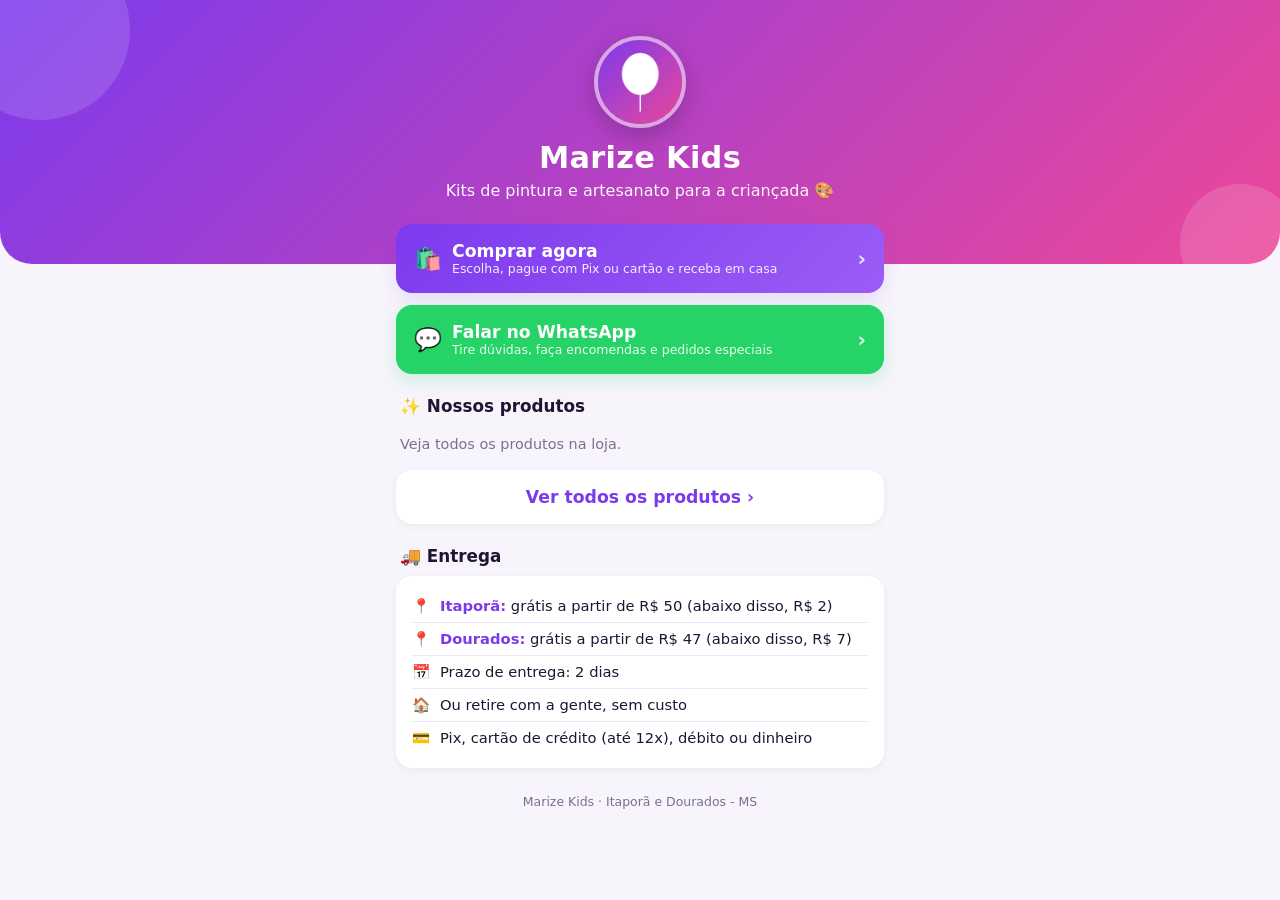
<file: bio.html>
<!DOCTYPE html>
<html lang="pt-BR">
<head>
<meta charset="utf-8">
<meta name="viewport" content="width=device-width, initial-scale=1">
<meta name="theme-color" content="#7c3aed">
<title>Marize Kids</title>
<meta name="description" content="Kits de pintura e artesanato infantil. Compre online com entrega em Itaporã e Dourados.">
<meta property="og:title" content="Marize Kids">
<meta property="og:description" content="Kits de pintura e artesanato infantil. Compre online com entrega em Itaporã e Dourados.">
<meta property="og:image" content="https://festafacil20.github.io/marizekids/icons/icon-512.png">
<link rel="icon" href="icons/icon.svg" type="image/svg+xml">
<link rel="apple-touch-icon" href="icons/icon-192.png">
<style>
:root{--p:#7c3aed;--p2:#ec4899;--bg:#f7f4fb;--tx:#1f1633;--mut:#7a7090;--wa:#25d366;--bd:#ece6f6}
*{box-sizing:border-box;-webkit-tap-highlight-color:transparent}
body{margin:0;font-family:system-ui,-apple-system,Segoe UI,Roboto,sans-serif;background:var(--bg);color:var(--tx)}
a{color:inherit;text-decoration:none}
.topo{background:linear-gradient(135deg,var(--p),var(--p2));color:#fff;text-align:center;padding:36px 20px 64px;border-radius:0 0 32px 32px;position:relative;overflow:hidden}
.topo::before,.topo::after{content:'';position:absolute;border-radius:50%;background:#fff2}
.topo::before{width:180px;height:180px;top:-60px;left:-50px}.topo::after{width:120px;height:120px;bottom:-40px;right:-20px}
.logo{width:92px;height:92px;border-radius:50%;border:4px solid #fff8;display:block;margin:0 auto 12px;box-shadow:0 8px 24px #0003;position:relative;z-index:1}
.topo h1{margin:0;font-size:1.9rem;letter-spacing:.3px;position:relative;z-index:1}
.topo p{margin:6px 0 0;opacity:.95;font-size:1rem;position:relative;z-index:1}
main{max-width:520px;margin:-40px auto 0;padding:0 16px 32px;position:relative;z-index:2}
.btn{display:flex;align-items:center;justify-content:center;gap:10px;width:100%;border:0;border-radius:16px;padding:17px 18px;font-size:1.08rem;font-weight:700;margin-bottom:12px;box-shadow:0 6px 18px #7c3aed22;transition:transform .12s}
.btn:active{transform:scale(.98)}
.btn .ic{font-size:1.4rem}.btn small{display:block;font-weight:500;font-size:.78rem;opacity:.9}
.btn .tx{text-align:left;flex:1}.btn .seta{font-size:1.3rem;opacity:.8}
.comprar{background:linear-gradient(135deg,var(--p),#9b5cf6);color:#fff}
.zap{background:var(--wa);color:#fff;box-shadow:0 6px 18px #25d36633}
.sec{background:#fff;color:var(--p);box-shadow:0 2px 8px #0000000d}
h2{font-size:1.05rem;margin:22px 4px 10px}
.vitrine{display:flex;gap:12px;overflow-x:auto;scroll-snap-type:x mandatory;padding:2px 4px 10px;margin:0 -4px}
.vitrine::-webkit-scrollbar{display:none}
.prod{flex:0 0 46%;max-width:200px;background:#fff;border-radius:16px;overflow:hidden;scroll-snap-align:start;box-shadow:0 2px 10px #0000000f}
.prod .img{aspect-ratio:1;background:linear-gradient(135deg,#ede7fb,#fce7f3);display:flex;align-items:center;justify-content:center;font-size:2.4rem}
.prod img{width:100%;height:100%;object-fit:cover;display:block}
.prod .inf{padding:10px}.prod .nm{font-size:.86rem;font-weight:600;line-height:1.25;display:-webkit-box;-webkit-line-clamp:2;-webkit-box-orient:vertical;overflow:hidden;min-height:2.5em}
.prod .pr{color:var(--p);font-weight:800;margin-top:4px}
.info{background:#fff;border-radius:16px;padding:14px 16px;box-shadow:0 2px 8px #0000000d}
.info div{display:flex;gap:10px;align-items:flex-start;padding:7px 0;font-size:.92rem}.info div+div{border-top:1px solid var(--bd)}
.info b{color:var(--p)}
footer{text-align:center;color:var(--mut);font-size:.78rem;margin-top:26px}
.vazio{color:var(--mut);font-size:.9rem;padding:8px 4px}
</style>
</head>
<body>
<header class="topo">
  <img class="logo" src="icons/icon-192.png" alt="Marize Kids">
  <h1 id="nome">Marize Kids</h1>
  <p>Kits de pintura e artesanato para a criançada 🎨</p>
</header>
<main>
  <a class="btn comprar" href="loja.html"><span class="ic">🛍️</span><span class="tx">Comprar agora<small>Escolha, pague com Pix ou cartão e receba em casa</small></span><span class="seta">›</span></a>
  <a class="btn zap" id="zap" href="https://wa.me/5567991187708" target="_blank" rel="noopener"><span class="ic">💬</span><span class="tx">Falar no WhatsApp<small>Tire dúvidas, faça encomendas e pedidos especiais</small></span><span class="seta">›</span></a>

  <h2>✨ Nossos produtos</h2>
  <div class="vitrine" id="vitrine"><div class="vazio">Carregando...</div></div>
  <a class="btn sec" href="loja.html">Ver todos os produtos ›</a>

  <h2>🚚 Entrega</h2>
  <div class="info" id="info">
    <div><span>📍</span><span><b>Itaporã:</b> grátis a partir de R$ 50 (abaixo disso, R$ 2)</span></div>
    <div><span>📍</span><span><b>Dourados:</b> grátis a partir de R$ 47 (abaixo disso, R$ 7)</span></div>
    <div><span>📅</span><span>Prazo de entrega: 2 dias</span></div>
    <div><span>🏠</span><span>Ou retire com a gente, sem custo</span></div>
    <div><span>💳</span><span>Pix, cartão de crédito (até 12x), débito ou dinheiro</span></div>
  </div>
  <footer>Marize Kids · Itaporã e Dourados - MS</footer>
</main>
<script src="config.js"></script>
<script>
'use strict';
// Vitrine e WhatsApp vêm do app de gestão (mesma vitrine da loja): produto novo ou preço novo aparece aqui sozinho
const brl = n => (Number(n) || 0).toLocaleString('pt-BR', { style: 'currency', currency: 'BRL' });
const esc = s => String(s ?? '').replace(/[&<>"']/g, c => ({ '&': '&amp;', '<': '&lt;', '>': '&gt;', '"': '&quot;', "'": '&#39;' }[c]));
fetch(SUPA_URL + '/rest/v1/vitrine?select=data&id=eq.1', { headers: { apikey: SUPA_KEY } }).then(r => r.json()).then(j => {
  const d = j[0] && j[0].data; if (!d) throw 0;
  if (d.n) { document.getElementById('nome').textContent = d.n; document.title = d.n; }
  let n = String(d.w || '').replace(/\D/g, ''); if (n && n.length <= 11) n = '55' + n;
  if (n) document.getElementById('zap').href = `https://wa.me/${n}?text=${encodeURIComponent(`Olá! Vim pelo Instagram e quero saber mais sobre os produtos da ${d.n || 'Marize Kids'} 😊`)}`;
  if (d.ent && d.ent.cidades) { // regras de entrega do app (Configurações › Entrega)
    const linhas = d.ent.cidades.map(c => `<div><span>📍</span><span><b>${esc(c.nome)}:</b> ${!c.taxa ? 'entrega grátis' : `grátis a partir de ${brl(c.minimo)} (abaixo disso, ${brl(c.taxa)})`}</span></div>`);
    if (d.ent.prazo) linhas.push(`<div><span>📅</span><span>Prazo de entrega: ${d.ent.prazo} dia${d.ent.prazo > 1 ? 's' : ''}</span></div>`);
    const info = document.getElementById('info'); info.querySelectorAll('div').forEach((x, i) => { if (i < 3) x.remove(); }); info.insertAdjacentHTML('afterbegin', linhas.join(''));
  }
  const ps = (d.p || []).slice().sort((a, b) => (b.g ? 1 : 0) - (a.g ? 1 : 0)); // com foto primeiro
  document.getElementById('vitrine').innerHTML = ps.map(p => `<a class="prod" href="loja.html"><div class="img">${p.g && p.g[0] ? `<img src="${esc(p.g[0])}" alt="${esc(p.n)}" loading="lazy">` : '🎨'}</div><div class="inf"><div class="nm">${esc(p.n)}</div><div class="pr">${brl(p.v)}</div></div></a>`).join('') || '<div class="vazio">Novidades em breve!</div>';
}).catch(() => { document.getElementById('vitrine').innerHTML = '<div class="vazio">Veja todos os produtos na loja.</div>'; });
</script>
</body>
</html>
</file>
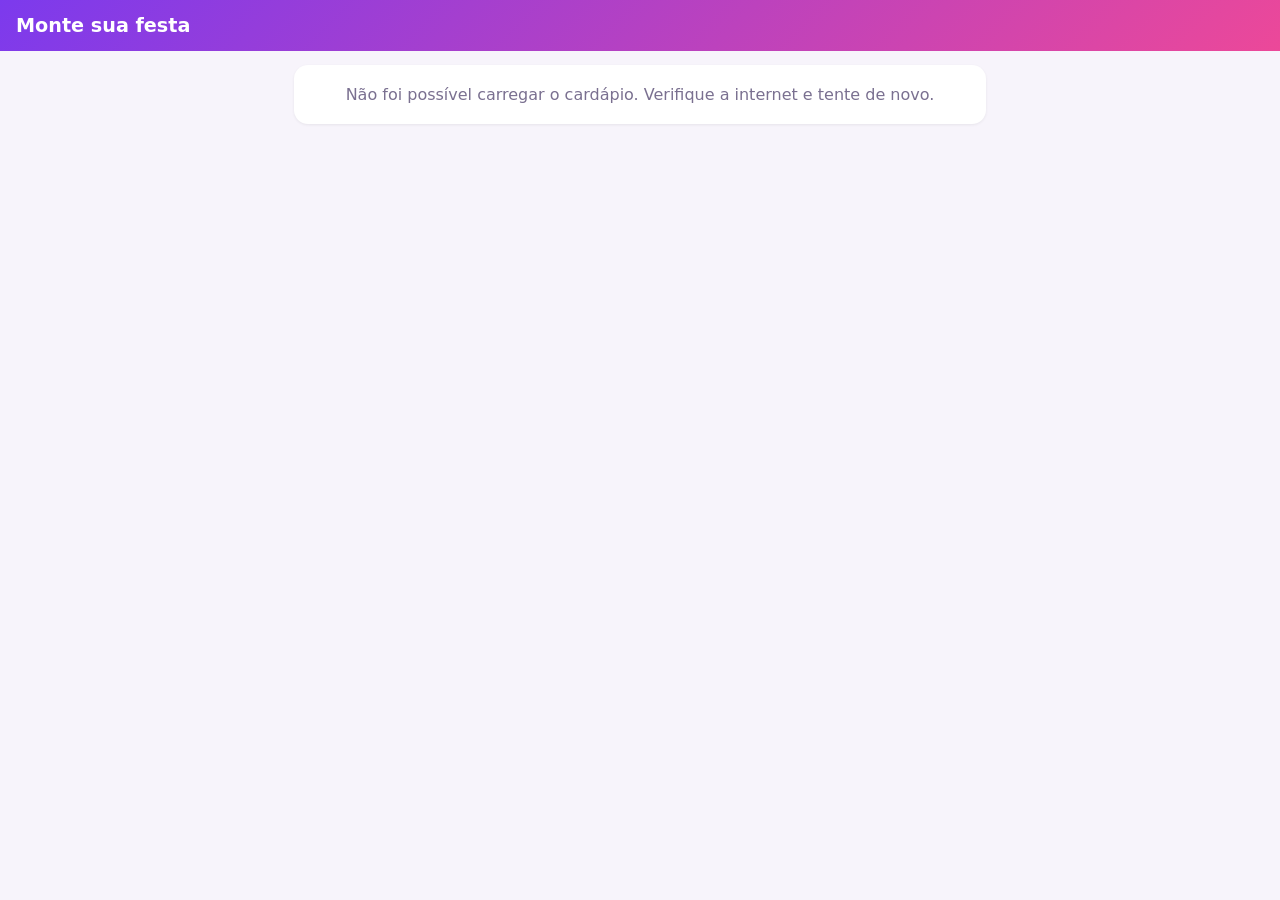
<file: cardapio.html>
<!DOCTYPE html>
<html lang="pt-BR">
<head>
<meta charset="utf-8">
<meta name="viewport" content="width=device-width, initial-scale=1">
<meta name="theme-color" content="#7c3aed">
<title>Monte sua festa</title>
<link rel="stylesheet" href="style.css">
<style>body{padding-bottom:110px}.bar{position:fixed;bottom:0;left:0;right:0;background:#fff;border-top:1px solid var(--bd);padding:12px 16px;z-index:5}.bar .total{margin:0 0 8px}</style>
</head>
<body>
<header class="top"><h1 id="tt">Monte sua festa</h1></header>
<main id="lista"></main>
<div class="bar" hidden><div class="total" id="tot">Total: R$ 0,00</div><button class="btn full" id="enviar" style="margin:0">Enviar pedido</button></div>
<div id="lb" class="lb" hidden></div>
<script src="config.js"></script>
<script src="cardapio.js"></script>
</body>
</html>
</file>
<file: style.css>
:root{--p:#7c3aed;--p2:#ec4899;--bg:#f7f4fb;--card:#fff;--tx:#1f1633;--mut:#7a7090;--ok:#16a34a;--bad:#dc2626;--warn:#f59e0b;--bd:#e8e2f2}
*{box-sizing:border-box;-webkit-tap-highlight-color:transparent}
body{margin:0;font-family:system-ui,-apple-system,Segoe UI,Roboto,sans-serif;background:var(--bg);color:var(--tx);padding-bottom:76px}
.top{position:sticky;top:0;z-index:5;display:flex;align-items:center;justify-content:space-between;padding:14px 16px;background:linear-gradient(135deg,var(--p),var(--p2));color:#fff}
.top h1{margin:0;font-size:1.2rem}
.fab-top{border:0;background:#fff3;color:#fff;font-size:1.5rem;width:38px;height:38px;border-radius:50%}
main{padding:14px;max-width:720px;margin:auto}
.bottom{position:fixed;bottom:0;left:0;right:0;display:flex;background:#fff;border-top:1px solid var(--bd);padding-bottom:env(safe-area-inset-bottom);z-index:5}
.bottom button{flex:1;border:0;background:none;padding:8px 2px;font-size:.68rem;color:var(--mut);display:flex;flex-direction:column;align-items:center;gap:2px}
.bottom button span{font-size:1.25rem}
.bottom button.on{color:var(--p);font-weight:700}
.card{background:var(--card);border-radius:14px;padding:14px;margin-bottom:12px;box-shadow:0 1px 3px #0001}
.card h3{margin:0 0 8px;font-size:1rem}
.row{display:flex;align-items:center;justify-content:space-between;gap:10px;padding:10px 0;border-bottom:1px solid var(--bd)}
.row:last-child{border:0}
.row .t{font-weight:600}.row .s{font-size:.8rem;color:var(--mut)}
.grid3{display:grid;grid-template-columns:repeat(3,1fr);gap:8px}
.kpi{background:var(--card);border-radius:12px;padding:10px;text-align:center}
.kpi small{color:var(--mut);display:block;font-size:.7rem}.kpi b{font-size:1rem}
.pos{color:var(--ok)}.neg{color:var(--bad)}
.aviso{background:#fff7e0;border-left:4px solid var(--warn);padding:10px;border-radius:8px;margin-bottom:8px;font-size:.88rem}
.aviso.bad{background:#fee;border-color:var(--bad)}
.btn{border:0;border-radius:10px;padding:11px 14px;font-weight:600;background:var(--p);color:#fff;font-size:.95rem}
.btn.sec{background:#eee9f7;color:var(--p)}.btn.del{background:#fee;color:var(--bad)}.btn.wa{background:#25d366}
.btn.sm{padding:6px 10px;font-size:.8rem}
.btn.full{width:100%;margin-top:8px}
.tabs{display:flex;gap:6px;margin-bottom:12px}
.tabs button{flex:1;border:0;padding:9px;border-radius:10px;background:#eee9f7;color:var(--p);font-weight:600}
.tabs button.on{background:var(--p);color:#fff}
input,select,textarea{width:100%;padding:11px;border:1px solid var(--bd);border-radius:10px;font-size:1rem;background:#fff;font-family:inherit}
label{display:block;font-size:.8rem;color:var(--mut);margin:10px 0 4px}
.chk{display:flex;align-items:center;gap:8px;margin-top:10px}.chk input{width:auto}
.overlay{position:fixed;inset:0;background:#0006;z-index:20;display:flex;align-items:flex-end}
.overlay[hidden],.toast[hidden],[hidden]{display:none!important}
.sheet{background:#fff;width:100%;max-height:92vh;overflow:auto;border-radius:18px 18px 0 0;padding:16px;max-width:720px;margin:auto}
.sheet-h{display:flex;justify-content:space-between;align-items:center}.sheet-h h2{margin:0;font-size:1.1rem}
.sheet-h button{border:0;background:none;font-size:1.3rem}
.toast{position:fixed;bottom:90px;left:50%;transform:translateX(-50%);background:#222;color:#fff;padding:10px 16px;border-radius:20px;z-index:30;font-size:.9rem}
.cal{display:grid;grid-template-columns:repeat(7,1fr);gap:4px;text-align:center}
.cal .h{font-size:.7rem;color:var(--mut)}
.cal .d{padding:8px 0;border-radius:10px;background:#faf8fd;font-size:.9rem;position:relative}
.cal .d.hoje{border:2px solid var(--p)}.cal .d.sel{background:var(--p);color:#fff}
.cal .d.ev::after{content:"";position:absolute;bottom:3px;left:50%;width:6px;height:6px;margin-left:-3px;border-radius:50%;background:var(--p2)}
.mes{display:flex;justify-content:space-between;align-items:center;margin-bottom:10px}
.mes button{border:0;background:#eee9f7;color:var(--p);border-radius:10px;padding:8px 14px;font-size:1rem}
.chart{display:flex;align-items:flex-end;gap:8px;height:120px}
.chart .c{flex:1;display:flex;flex-direction:column;align-items:center;justify-content:flex-end;height:100%;font-size:.65rem;color:var(--mut)}
.chart .b{display:flex;align-items:flex-end;gap:2px;height:100%;width:100%}
.chart .b i{flex:1;border-radius:4px 4px 0 0;min-height:2px}
.badge{font-size:.7rem;padding:2px 8px;border-radius:10px;background:#eee9f7;color:var(--p)}
.badge.ok{background:#dcfce7;color:var(--ok)}.badge.bad{background:#fee;color:var(--bad)}
.vazio{text-align:center;color:var(--mut);padding:20px}
.itemsel{display:flex;align-items:center;gap:8px;padding:6px 0}.itemsel span{flex:1}.itemsel input{width:64px}
.total{font-size:1.1rem;font-weight:700;text-align:right;margin-top:8px}
.linkbox{word-break:break-all;font-size:.75rem;background:#f3f0fa;padding:8px;border-radius:8px;margin:8px 0}
.thumb{width:48px;height:48px;border-radius:10px;object-fit:cover;flex:none}.thumb.ph{background:#eee9f7;display:flex;align-items:center;justify-content:center;font-size:1.2rem}
.combo{display:flex;gap:8px;margin-bottom:6px}.combo input{width:100%}
.faixas{display:grid;grid-template-columns:1.2fr 1fr 1fr;gap:6px;align-items:center}.faixas span{font-size:.85rem}.faixas b{font-size:.75rem;color:var(--mut)}
.pitem{display:flex;gap:12px}.pitem img{width:88px;height:88px;object-fit:cover;border-radius:12px;flex:none}.pitem .d{font-size:.85rem;color:var(--mut);margin:2px 0 6px}.pitem .info{flex:1}
.ck{display:flex;align-items:center;gap:8px;font-weight:600;font-size:1rem}.ck input{width:22px;height:22px}
.bottom button{font-size:.6rem;padding:8px 0}.bottom button span{font-size:1.15rem}
.chips{display:flex;gap:6px;overflow-x:auto;padding-bottom:6px;margin-bottom:10px;-webkit-overflow-scrolling:touch}.chips button{flex:none;border:0;padding:8px 14px;border-radius:20px;background:#eee9f7;color:var(--p);font-weight:600;font-size:.85rem;white-space:nowrap}.chips button.on{background:var(--p);color:#fff}.chips button.add{background:none;border:1px dashed var(--p)}
.par{display:flex;gap:8px}.par input{flex:1}.par select{width:90px;flex:none}
.fotos{display:flex;gap:8px;flex-wrap:wrap;margin-bottom:8px}.ph1{position:relative;width:76px;height:76px}.ph1 img{width:100%;height:100%;object-fit:cover;border-radius:10px}.ph1 button{position:absolute;top:-6px;right:-6px;width:22px;height:22px;border-radius:50%;border:0;background:var(--bad);color:#fff;font-size:.7rem;padding:0}
.hero{background:linear-gradient(135deg,var(--p),var(--p2));color:#fff}.hero h2{margin:0 0 4px}.hero p{margin:0;opacity:.9}
.tiles{display:grid;grid-template-columns:1fr 1fr;gap:10px}.tile{border:2px solid var(--bd);background:#fff;border-radius:14px;padding:18px 8px;font-weight:700;font-size:1rem;color:var(--p);display:flex;flex-direction:column;align-items:center;gap:6px}.tile span{font-size:2rem}
.item .nm{font-weight:700;font-size:1.05rem}.item .pr{font-weight:700;color:var(--p);margin:4px 0 8px}
.fotoBox{position:relative;flex:none;width:110px;height:110px}.fotoBox img{width:100%;height:100%;object-fit:cover;border-radius:12px}.fotoBox .cnt{position:absolute;bottom:4px;left:4px;right:4px;background:#000a;color:#fff;font-size:.7rem;text-align:center;border-radius:8px;padding:2px}
.lb{position:fixed;inset:0;background:#000e;z-index:50;display:flex;flex-direction:column;align-items:center;justify-content:center;gap:12px;padding:16px}.lb img{max-width:100%;max-height:70vh;border-radius:8px}.lb .x{position:absolute;top:14px;right:14px;border:0;background:#fff3;color:#fff;font-size:1.3rem;width:40px;height:40px;border-radius:50%}.lb .nav{display:flex;align-items:center;gap:18px;color:#fff}.lb .nav button{border:0;background:#fff3;color:#fff;font-size:1.6rem;width:46px;height:46px;border-radius:50%}.lb .cap{color:#fff;font-weight:600}
.it[hidden]{display:none}
.hb{margin:8px 0}.hb .hl{display:flex;justify-content:space-between;gap:8px;font-size:.85rem}.hb .hl small{color:var(--mut);font-weight:400}.hb .ht{background:#eee9f7;border-radius:6px;height:10px;margin-top:3px}.hb .ht i{display:block;height:10px;border-radius:6px}
.tb{width:100%;border-collapse:collapse;font-size:.8rem}.tb th{text-align:left;color:var(--mut);font-weight:600;padding:4px}.tb td{padding:4px;border-top:1px solid var(--bd);white-space:nowrap}
.topbtns{display:flex;gap:8px}.fab-top{font-size:1.2rem}
.tabs button{font-size:.8rem;padding:9px 4px}
.krow{border:1px solid var(--bd);border-radius:10px;padding:8px;margin-bottom:8px}.krow select{margin-bottom:6px}
.vrow{border-bottom:1px solid var(--bd);padding:4px 0 8px}
.qpbox{border:1px dashed var(--p);border-radius:10px;padding:10px;margin-top:8px;background:#faf8fd}
.nuvem{font-size:1.1rem;align-self:center}
.ped{cursor:pointer}.pedtop{display:flex;justify-content:space-between;align-items:center;gap:8px;margin-bottom:4px}.pedrow{display:flex;align-items:center;gap:8px;flex-wrap:wrap;margin-top:6px}.pedbtns{display:flex;gap:8px;margin-top:10px}.pedbtns .btn{flex:1}
.badge.et-novo{background:#ede7fb;color:var(--p)}.badge.et-preparo{background:#fff7e0;color:#a16207}.badge.et-pronto{background:#e0f2fe;color:#0369a1}.badge.et-rota{background:#fce7f3;color:#be185d}.badge.et-entregue{background:#e7f7ec;color:var(--ok)}.badge.et-cancelado{background:#fee;color:var(--bad)}
.bottom button{min-width:0}
.bottom button{position:relative}.navbadge{position:absolute;top:2px;left:50%;margin-left:6px;background:var(--bad);color:#fff;border-radius:99px;font-size:.62rem;font-weight:700;min-width:16px;padding:1px 4px;line-height:1.2}
.calc summary{cursor:pointer;list-style:none;display:flex;flex-direction:column;gap:2px}.calc summary::-webkit-details-marker{display:none}.calc summary::after{content:"▾ abrir";font-size:.72rem;color:var(--p);position:absolute;right:14px;top:16px}.calc[open] summary::after{content:"▴ fechar"}.calc{position:relative}.calc summary small{color:var(--mut);font-size:.78rem}.calc .par>div{flex:1;min-width:0}
.calcres{background:linear-gradient(135deg,#ede7fb,#fce7f3);border-radius:12px;padding:12px;text-align:center;margin:12px 0 6px}.calcres small{display:block;color:var(--mut);font-size:.75rem}.calcres b{font-size:1.7rem;color:var(--p)}
.calch{margin:16px 0 6px;font-size:.9rem;color:var(--p)}.calch small{color:var(--mut);font-weight:400}
.margens{display:grid;grid-template-columns:1fr 1fr;gap:8px}.mg{background:#f7f4fb;border-radius:10px;padding:6px}.mg button{width:100%;border:0;border-radius:8px;padding:7px;background:#eee9f7;color:var(--p);font-weight:700;margin-bottom:6px}.mg button.on{background:var(--p);color:#fff}.mg .par{align-items:center}.mg .par input{padding:7px}
.tprec{width:100%;border-collapse:collapse;font-size:.85rem;margin-top:6px}.tprec th{font-size:.72rem;color:var(--mut);font-weight:600;text-align:left;padding:4px}.tprec td{padding:7px 4px;border-top:1px solid var(--bd);vertical-align:middle}.tprec tr.on td{background:#f3f0fa}.tprec td small{color:var(--mut)}.tprec .btn{padding:5px 8px}
.adbox{background:#f7f4fb;border:1px dashed var(--bd);border-radius:10px;padding:8px;margin-bottom:8px}
</file>
